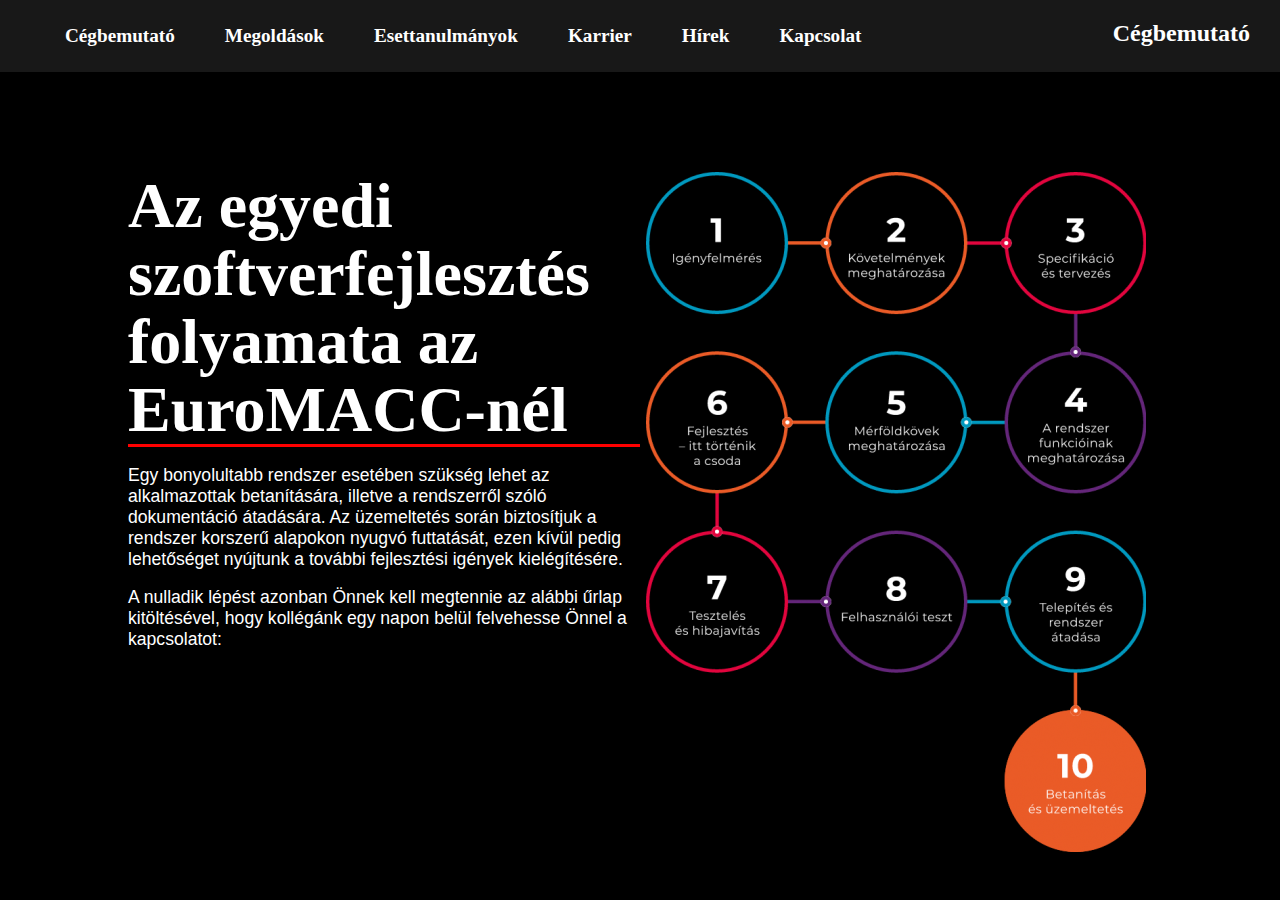
<file: index.html>
<!DOCTYPE html>
<html lang="hu">
<head>
    <link rel="stylesheet" href="css/index.css">
    <link rel="stylesheet" href="css/menu.css">
    <meta charset="UTF-8">
    <meta http-equiv="X-UA-Compatible" content="IE=edge">
    <meta name="viewport" content="width=device-width, initial-scale=1.0">
    <title>szalezi</title>
</head>
<body>
    <div id="menu">
        <ul>
            <li><a href="index.html">Cégbemutató</a></li>
            <li><a href="#">Megoldások</a></li>
            <li><a href="#">Esettanulmányok</a></li>
            <li><a href="karrier.html">Karrier</a></li>
            <li><a href="#">Hírek</a></li>
            <li><a href="kapcsolat.html">Kapcsolat</a></li>
        </ul>
        <h2>Cégbemutató</h2>
    </div>

    <div id="container">
        <div class="tartalom">
            <h3>Az egyedi szoftverfejlesztés folyamata az EuroMACC-nél</h3>
            <p>Egy bonyolultabb rendszer esetében szükség lehet az alkalmazottak betanítására, illetve a rendszerről szóló dokumentáció átadására. Az üzemeltetés során biztosítjuk a rendszer korszerű alapokon nyugvó futtatását, ezen kívül pedig lehetőséget nyújtunk a további fejlesztési igények kielégítésére.</p>
            <p>A nulladik lépést azonban Önnek kell megtennie az alábbi űrlap kitöltésével, hogy kollégánk egy napon belül felvehesse Önnel a kapcsolatot:</p>
        </div>
        <div class="tartalom">
            <img src="sources/folyamatabra-1-500x680.png" alt="">
        </div>
    </div>





</body>
</html>
</file>
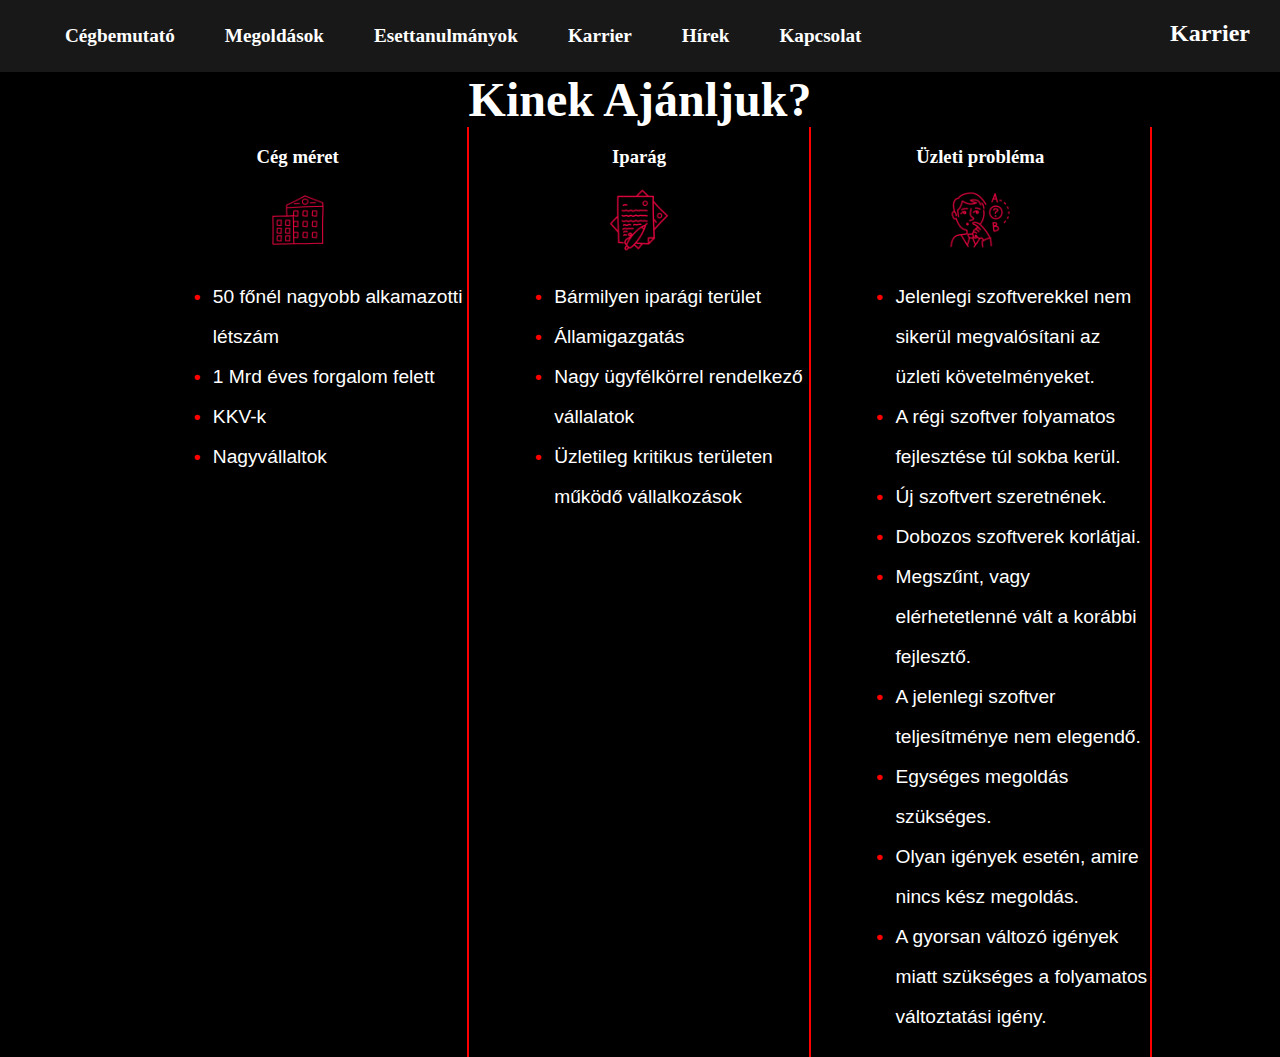
<file: karrier.html>
<!DOCTYPE html>
<html lang="hu">
<head>
    <link rel="stylesheet" href="css/karrier.css">
    <link rel="stylesheet" href="css/menu.css">
    <meta charset="UTF-8">
    <meta http-equiv="X-UA-Compatible" content="IE=edge">
    <meta name="viewport" content="width=device-width, initial-scale=1.0">
    <title>szalezi</title>
</head>
<body>
    <div id="menu">
        <ul>
            <li><a href="index.html">Cégbemutató</a></li>
            <li><a href="#">Megoldások</a></li>
            <li><a href="#">Esettanulmányok</a></li>
            <li><a href="karrier.html">Karrier</a></li>
            <li><a href="#">Hírek</a></li>
            <li><a href="kapcsolat.html">Kapcsolat</a></li>
        </ul>
        <h2>Karrier</h2>
    </div>
    <h1>Kinek Ajánljuk?</h1>
    <div id="container">

        <div class="content">
            <h3>Cég méret</h3>
            <img src="sources/kep_3.png" alt="kep_3">
            <ul>
                <li>50 főnél nagyobb alkamazotti létszám</li>
                <li>1 Mrd éves forgalom felett</li>
                <li>KKV-k</li>
                <li>Nagyvállaltok</li>
            </ul>
        </div>
        <div class="content">
            <h3>Iparág</h3>
            <img src="sources/kep_2.png" alt="kep_2">
            <ul>
                <li>Bármilyen iparági terület</li>
                <li>Államigazgatás</li>
                <li>Nagy ügyfélkörrel rendelkező vállalatok</li>
                <li>Üzletileg kritikus területen működő vállalkozások</li>
            </ul>
        </div>
        <div class="content">
            <h3>Üzleti probléma</h3>
            <img src="sources/kep_1.png" alt="kep_1">
            <ul>
                <li>Jelenlegi szoftverekkel nem sikerül megvalósítani az üzleti követelményeket.</li>
                <li>A régi szoftver folyamatos fejlesztése túl sokba kerül.</li>
                <li>Új szoftvert szeretnének.</li>
                <li>Dobozos szoftverek korlátjai.</li>
                <li>Megszűnt, vagy elérhetetlenné vált a korábbi fejlesztő.</li>
                <li>A jelenlegi szoftver teljesítménye nem elegendő.</li>
                <li>Egységes megoldás szükséges.</li>
                <li>Olyan igények esetén, amire nincs kész megoldás.</li>
                <li>A gyorsan változó igények miatt szükséges a folyamatos változtatási igény.</li>
            </ul>
        </div>
    </div>






    
</body>
</html>
</file>
<file: css/index.css>
body{
    margin: 0;
    padding: 0;
    background-color: black;
    color: white;
}

#container{
    margin: auto;
    width: 80%;
    display: grid;
    grid-template-columns: 50% 50%;
    margin-top: 100px;
}
.tartalom{
    text-align: center;
}
.tartalom h3{  
    line-height: 68px;
    text-align: left;
    font-weight: bold;
    font-family: Comic Sans MS;
    margin: 0;
    font-size: 4em;
    border-bottom: 3px red solid;
}
.tartalom p{
    font-family: 'Gill Sans', 'Gill Sans MT', Calibri, 'Trebuchet MS', sans-serif;
    text-align: left;
    font-size: 1.1em;
}
</file>
<file: css/menu.css>
#menu{
    background-color: rgb(24, 24, 24);
    display: flex;
    margin: auto;
    justify-content: space-between;
}
#menu h2{
    margin-right: 30px;
    font-family: Segoe UI;
    font-weight: 600;
}
#menu a{
    text-decoration: none;
    color: white;
    font-size: 1.2em;
    font-family: Segoe UI;
    font-weight: 600;
    transition: .5s;
}
#menu a:hover{
    color: red;
}
#menu ul{
    display: flex;
    list-style: none;
    margin: 0;
}
#menu li{
    margin: 25px;
}
</file>
<file: css/karrier.css>
body{
    margin: 0;
    padding: 0;
    background-color: black;
    color: white;
}
h1{
    text-align: center;
    font-size: 3em;
    margin-bottom: 0;
    margin-top: 0;
    font-family: Comic Sans MS;
}
#container{
    width: 80%;
    margin: auto;
    display: grid;
    grid-template-columns: repeat(3, 1fr);

}
.content{
    text-align: center;
    border-right: 2px red solid;
}
.content h3{
    text-align: center;
    font-family: Comic Sans MS;
}
.content ul{
    font-family: 'Gill Sans', 'Gill Sans MT', Calibri, 'Trebuchet MS', sans-serif;
    line-height: 40px;
    font-size: 1.2em;
    text-align: left;
    margin-left: 25%;
    padding-left: 0;
    list-style: none;
}

.content ul li::before {
    content: "\2022";
    color: red;
    font-weight: bold;
    display: inline-block; 
    width: 1em;
    margin-left: -1em;
  }
.content img{
    width: 20%;
}
</file>
